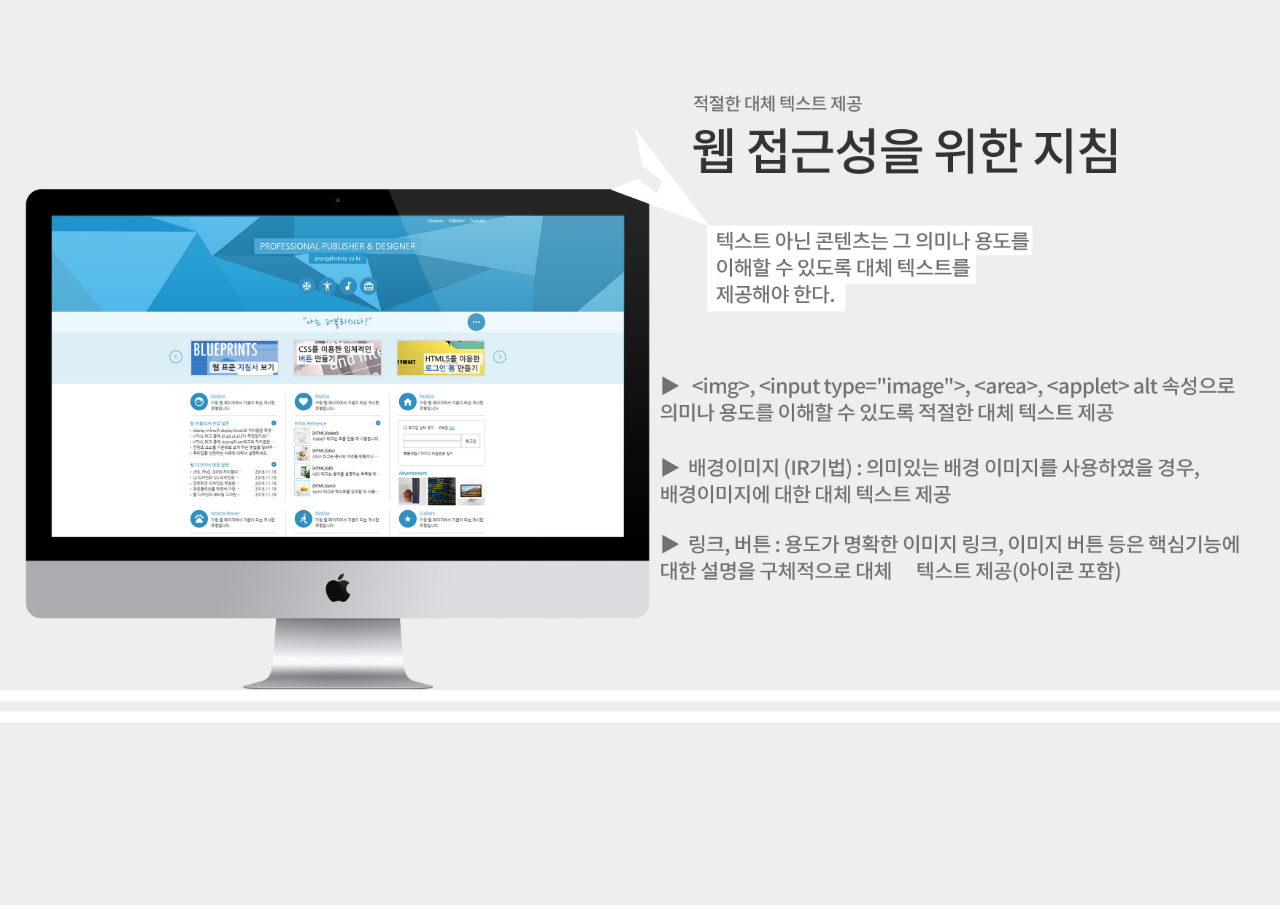
<file: popup.html>
<!DOCTYPE html>
<html lang="ko">
<head>
	<meta charset="UTF-8">
	<title>Document</title>
	<style>
		* {margin: 0; padding: 0;}
		img {width: 100%;}
	</style>
</head>
<body>
	<div>
		<img src="img/webstandard02.jpg" alt="웹 표준">
	</div>
</body>
</html>
</file>
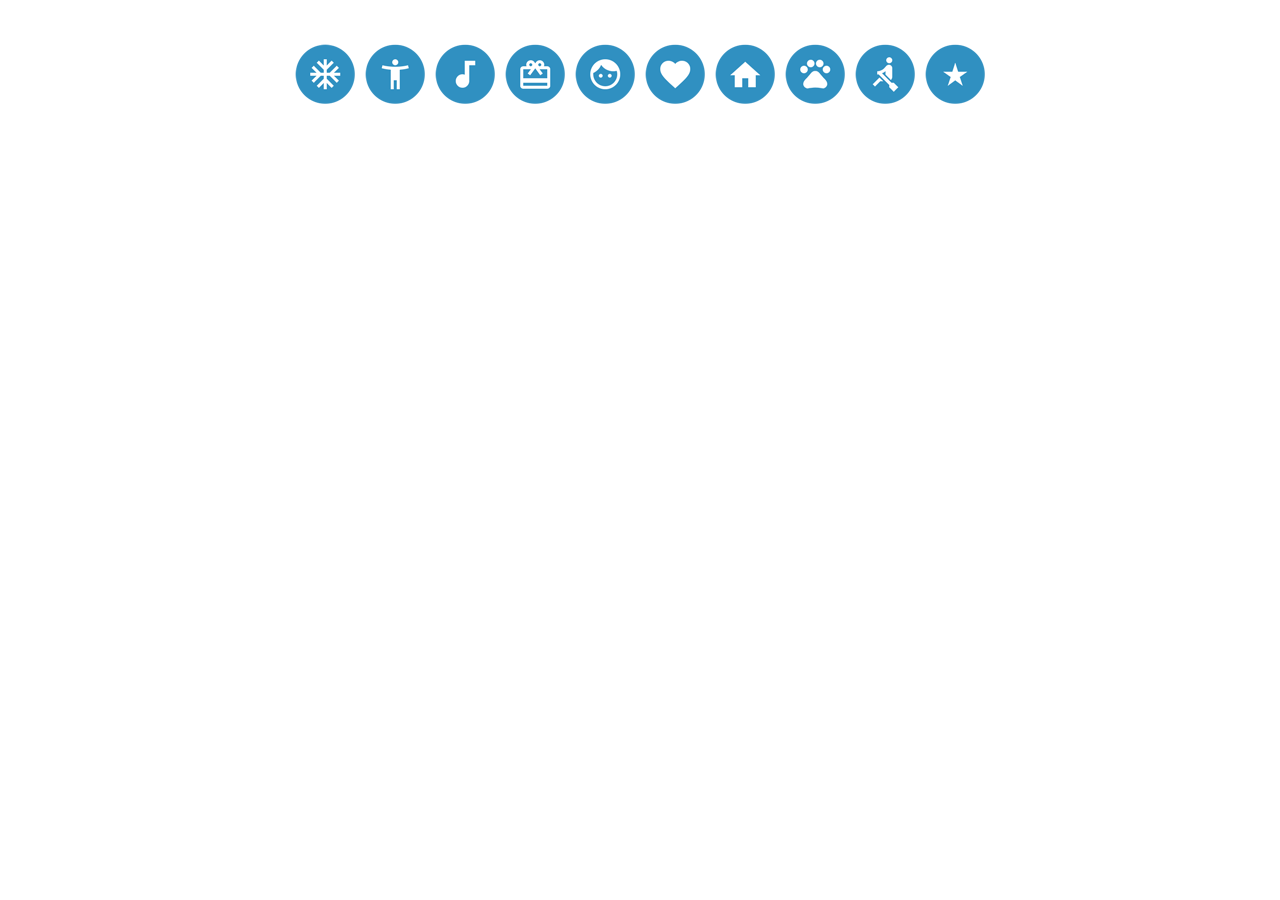
<file: test.html>
<!DOCTYPE html>
<html lang="en">
<head>
    <meta charset="UTF-8">
    <title>Document</title>
    <style>
.icon { text-align: center; margin-top: 30px;}
.icon a { width: 60px;height: 60px; display: inline-block; background: url(img/icon.png); margin: 0 3px;}
.icon a.icon1 {background-position: 0px 0;}
.icon a.icon2 {background-position: 0px -60px;}
.icon a.icon3 {background-position: 0px -120px;}
.icon a.icon4 {background-position: 0px -180px;}
.icon a.icon5 {background-position: 0px -240px;}
.icon a.icon6 {background-position: 0px -300px;}
.icon a.icon7 {background-position: 0px -360px;}
.icon a.icon8 {background-position: 0px -420px;}
.icon a.icon9 {background-position: 0px -480px;}
.icon a.icon10 {background-position: 0px -540px;}
.icon a:hover.icon1 {background-position: -60px 0;}
.icon a:hover.icon2 {background-position: -60px -60px;}
.icon a:hover.icon3 {background-position: -60px -120px;}
.icon a:hover.icon4 {background-position: -60px -180px;}
.icon a:hover.icon5 {background-position: -60px -240px;}
.icon a:hover.icon6 {background-position: -60px -300px;}
.icon a:hover.icon7 {background-position: -60px -360px;}
.icon a:hover.icon8 {background-position: -60px -420px;}
.icon a:hover.icon9 {background-position: -60px -480px;}
.icon a:hover.icon10 {background-position: -60px -540px;}
        
.ir_pm {display:block; overflow:hidden; font-size:0; line-height:0; text-indent:-9999px; }        
    </style>
</head>

<body>
   <div class="icon">
       <a href="#" class="icon1"><span class="ir_pm">icon1</span></a>   
       <a href="#" class="icon2"><span class="ir_pm">icon2</span></a>   
       <a href="#" class="icon3"><span class="ir_pm">icon3</span></a>   
       <a href="#" class="icon4"><span class="ir_pm">icon4</span></a>   
       <a href="#" class="icon5"><span class="ir_pm">icon5</span></a>   
       <a href="#" class="icon6"><span class="ir_pm">icon6</span></a>   
       <a href="#" class="icon7"><span class="ir_pm">icon7</span></a>   
       <a href="#" class="icon8"><span class="ir_pm">icon8</span></a>   
       <a href="#" class="icon9"><span class="ir_pm">icon9</span></a>   
       <a href="#" class="icon10"><span class="ir_pm">icon10</span></a>   
    </div>
</body>
</html>
</file>
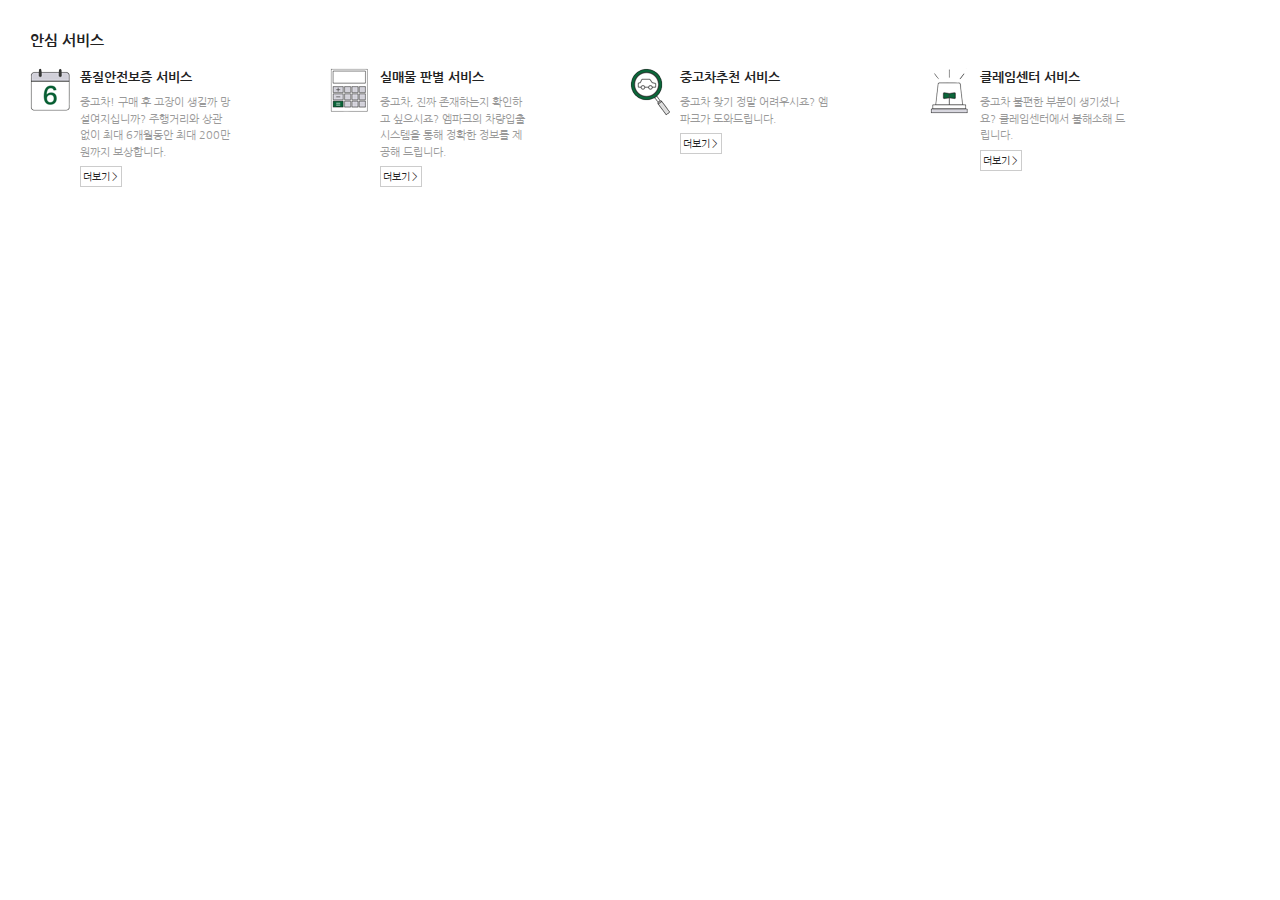
<file: test1.html>
<!DOCTYPE html>
<html lang="ko">

<head>
    <meta charset="UTF-8">
    <title>Document</title>
    
    <link rel="stylesheet" type="text/css" href="css/reset.css">
    
    <!-- 웹 폰트 -->
    <link href="https://fonts.googleapis.com/css?family=Nanum+Gothic" rel="stylesheet">
    <link href="https://fonts.googleapis.com/css?family=Nanum+Brush+Script" rel="stylesheet">
</head>
<style>
    
/* 컨텐츠 레이아웃 */
#cont_cont { background-color: #fff; width: 1200px; margin: 30px;} 

/* 컨테이너 */
.container {width: 1200px; margin: 0 auto;/* background: rgba(255,255,255,0.3); */  }

/* 컨텐츠 박스 요소 width = padding + magin + border */
#cont_cont h1 { font-size: 15px; }    
.cont { overflow: hidden; display: block; margin-top: 15px;}
.cont .column { position: relative;  float: left; width: 300px; height: 400px;  }
.cont .column .ico_desc {padding-left: 50px; margin: 8px 100px 0 0; font-size: 11px; color: #999999;}
.cont .column .ico_tit { padding-left: 50px; font-size: 13px; font-weight: 600;}    
.cont .column .ico_img { display:block;  background: url(img/icon.png); 
    position: absolute; left: 0; top: 0px; }      
.cont a.next { position: absolute; float: left; left : 50px; margin-top: 5px; font-size: 10px; border: 1px solid #ccc; padding: 2px;}    
.cont .col1 .ico_img {width:  41px; height: 43px; background-position: -150px -212px;}    
.cont .col2 .ico_img {width:  39px; height: 44px; background-position: -150px -255px;}    
.cont .col3 .ico_img {width:  40px; height: 48px; background-position: -150px -299px;}    
.cont .col4 .ico_img {width:  38px; height: 48px; background-position: -150px -346px;}    

</style>


<body>
    <div id="cont_cont">
       <h1><strong>안심 서비스</strong></h1>   
        <div class="container">
            <div class="cont">
                <div class="column col1">
                    <h3><span class="ico_img ir_pm">아이콘1</span><em class="ico_tit">품질안전보증 서비스</em></h3>
                    <p class="ico_desc">중고차! 구매 후 고장이 생길까 망설여지십니까? 주행거리와 상관없이 최대 6개월동안 최대 200만원까지 보상합니다.</p>
                    <a href="#" class="next" title="더보기">더보기＞</a>
                </div>
                
                <div class="column col2">
                    <h3><span class="ico_img ir_pm">아이콘2</span><em class="ico_tit">실매물 판별 서비스</em></h3>
                    <p class="ico_desc">중고차, 진짜 존재하는지 확인하고 싶으시죠? 엠파크의 차량입출 시스템을 통해 정확한 정보를 제공해 드립니다.</p>
                    <a href="#" class="next" title="더보기">더보기＞</a>
                </div> 
                <div class="column col3">
                    <h3><span class="ico_img ir_pm">아이콘3</span><em class="ico_tit">중고차추천 서비스</em></h3>
                    <p class="ico_desc">중고차 찾기 정말 어려우시죠? 엠파크가 도와드립니다.</p>
                    <a href="#" class="next" title="더보기">더보기＞</a>
                </div>
                <div class="column col4">
                    <h3><span class="ico_img ir_pm">아이콘4</span><em class="ico_tit">클레임센터 서비스</em></h3>
                    <p class="ico_desc">중고차 불편한 부분이 생기셨나요? 클레임센터에서 불해소해 드립니다.</p>
                    <a href="#" class="next" title="더보기">더보기＞</a>
                </div>       
            </div>
        </div>
    </div>
    
                          
                           
</body>

</html>
</file>
